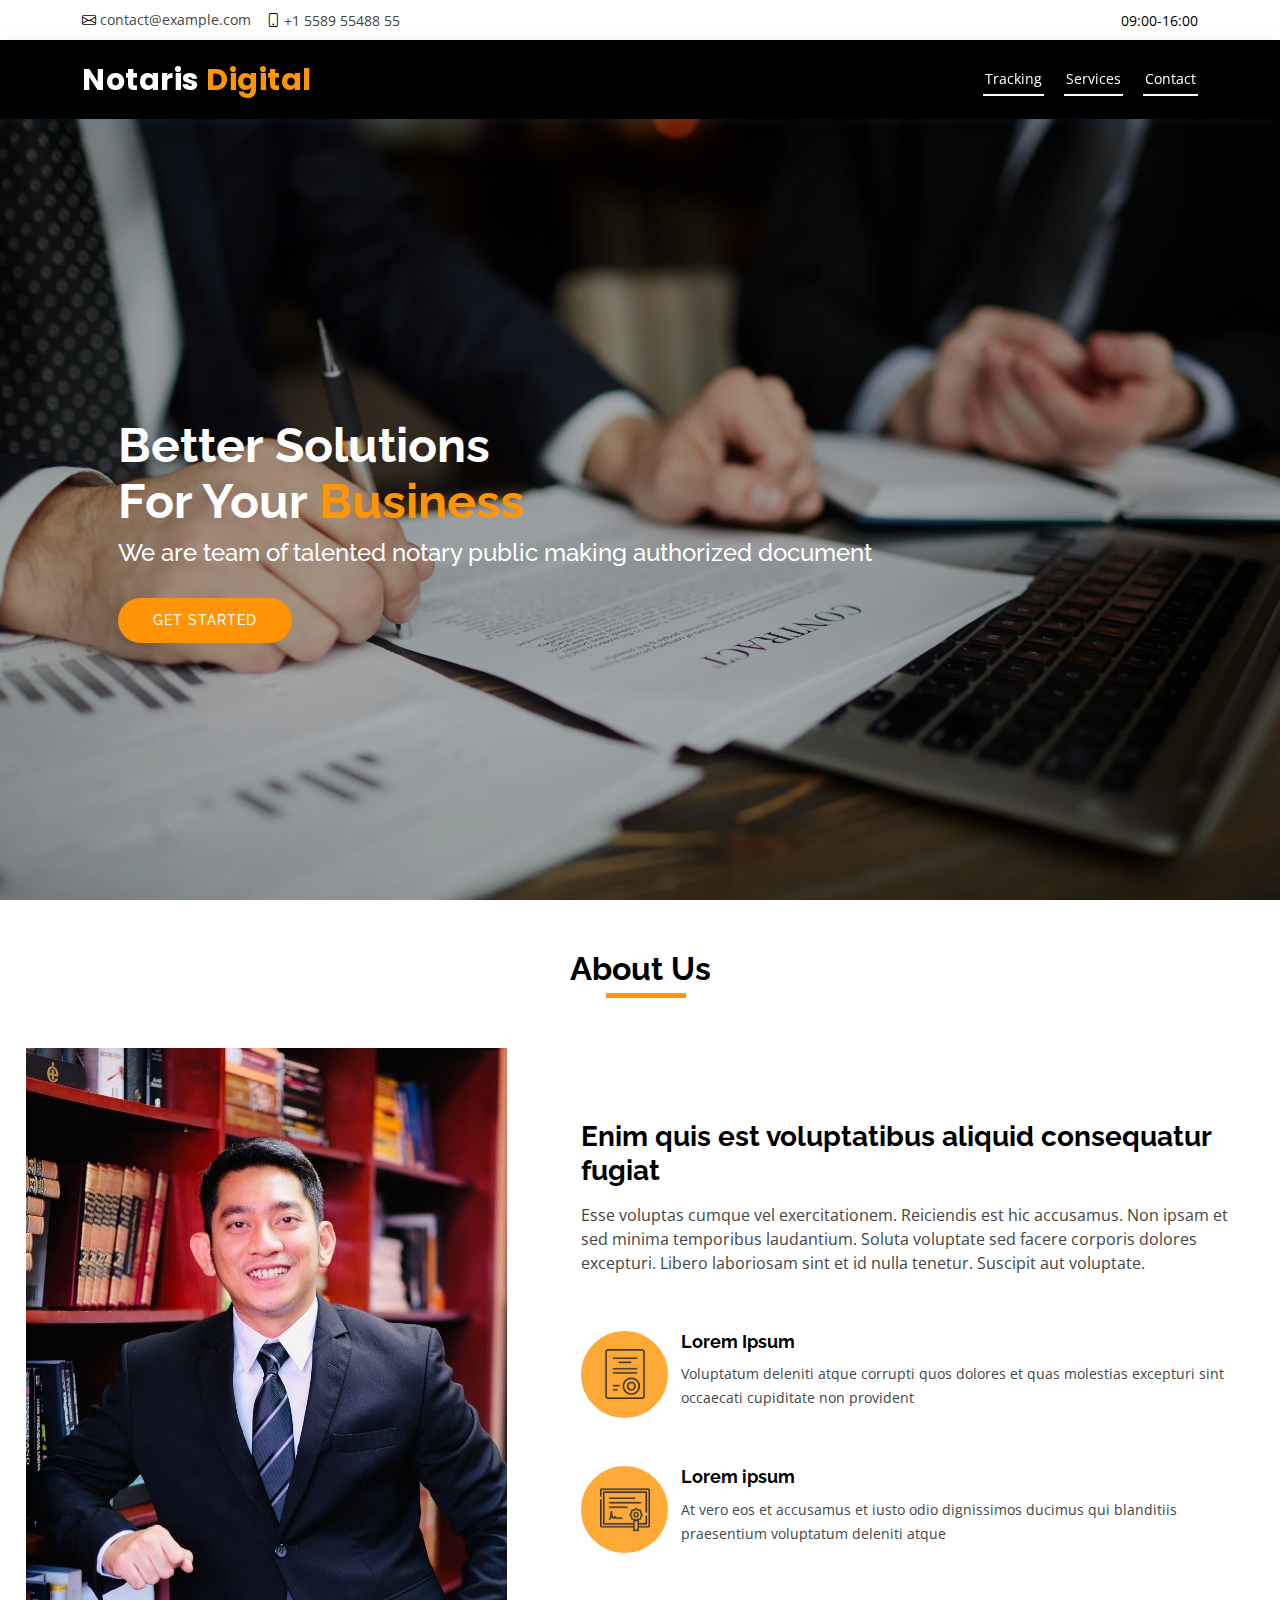
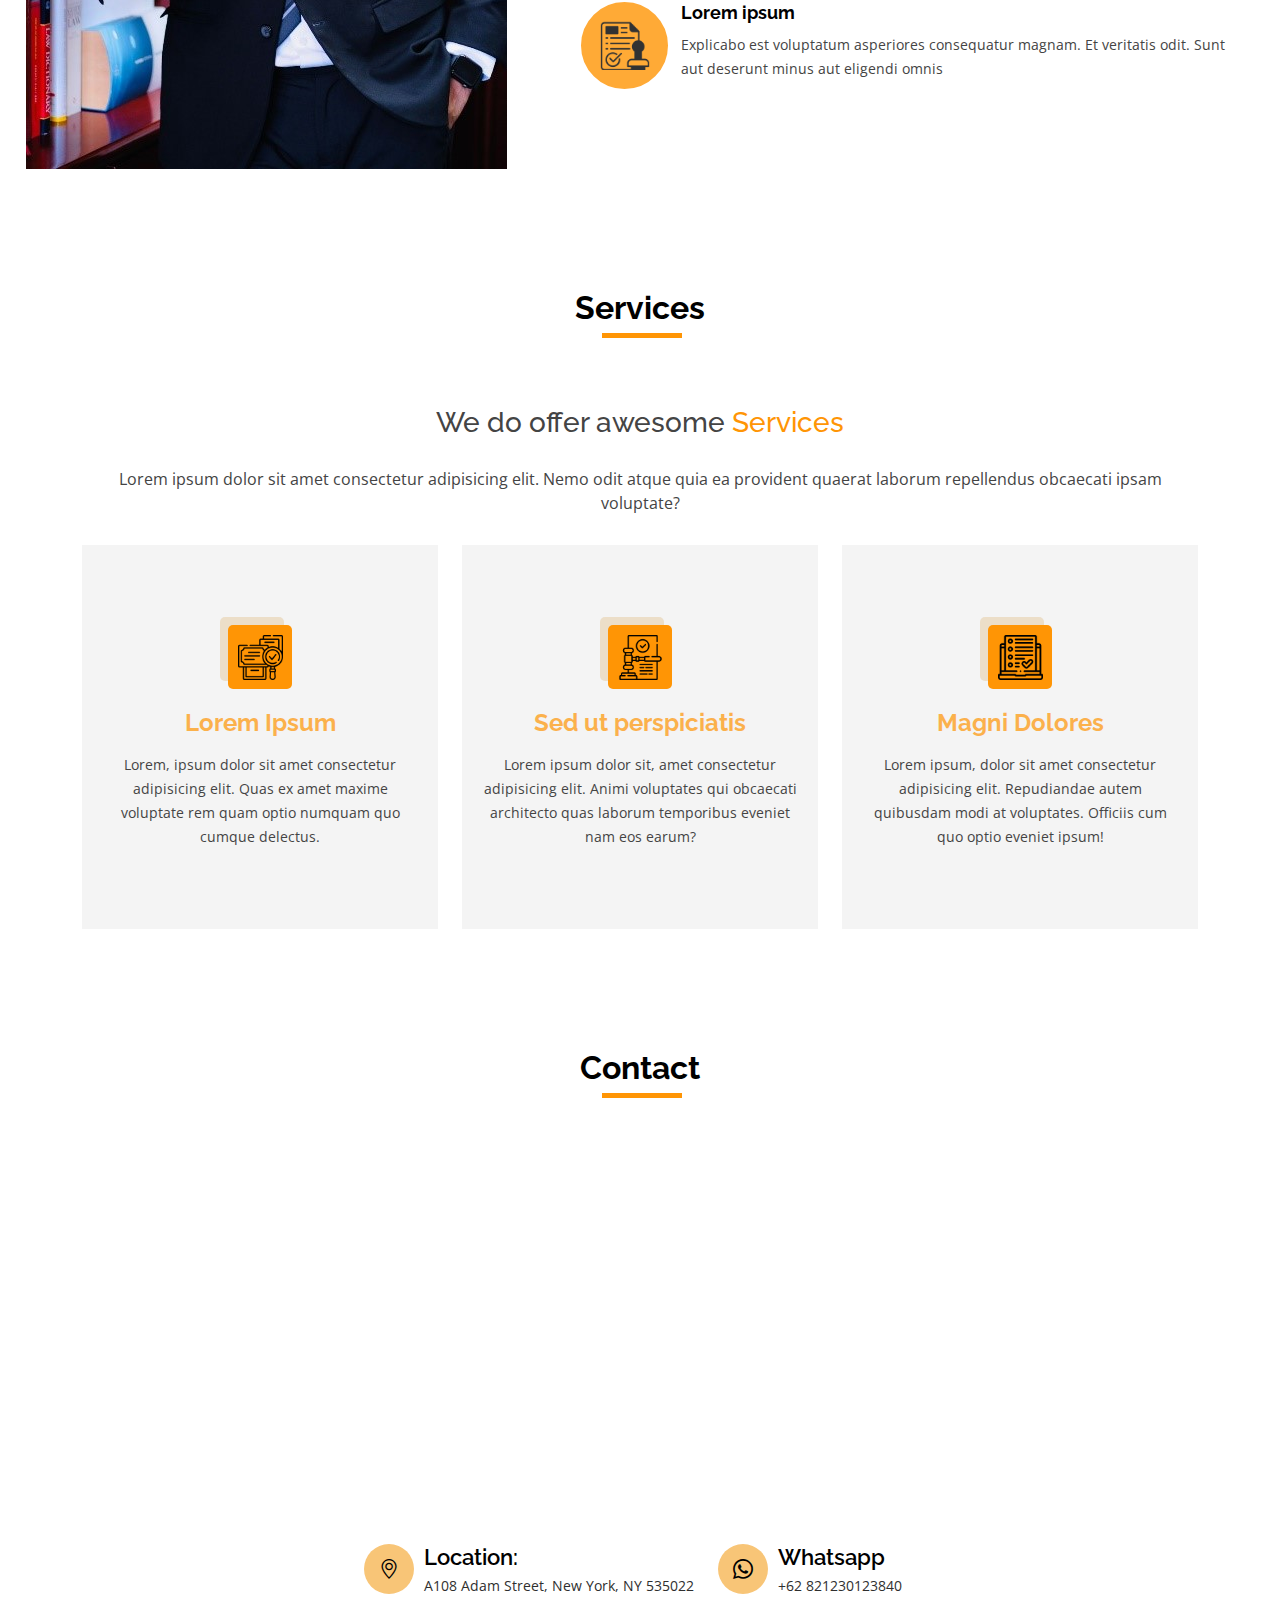
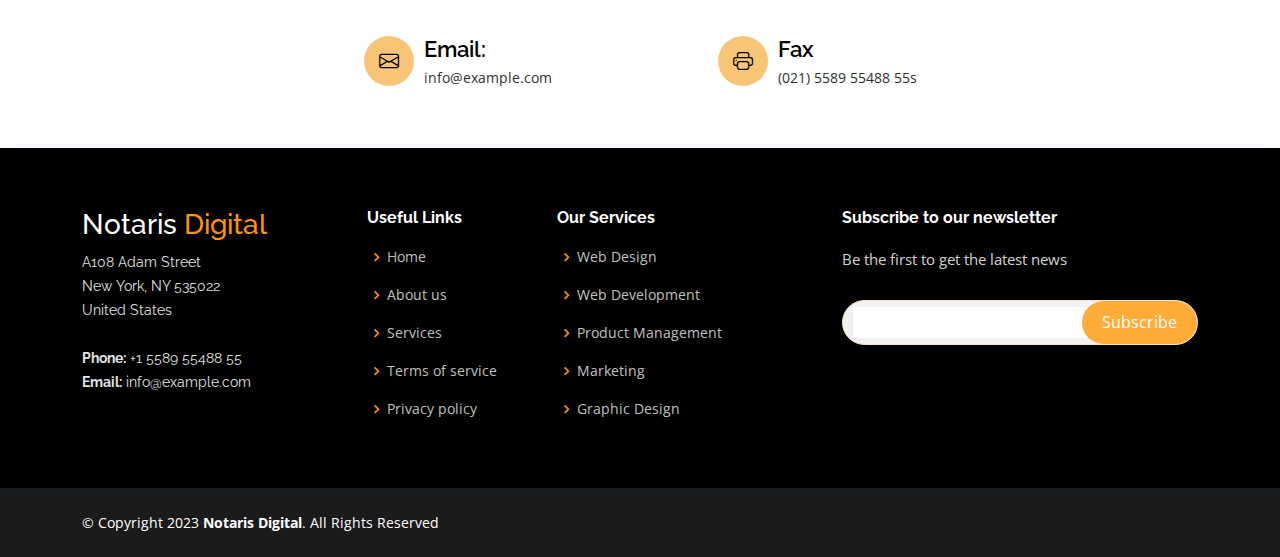
<file: index.html>
<!DOCTYPE html>
<html lang="en">

<head>
  <meta charset="utf-8">
  <meta content="width=device-width, initial-scale=1.0" name="viewport">

  <title>Notaris Digital</title>
  <meta content="" name="description">
  <meta content="" name="keywords">

  <!-- Favicons -->
  <link href="assets/img/favicon.png" rel="icon">
  <link href="assets/img/apple-touch-icon.png" rel="apple-touch-icon">

  <!-- Google Fonts -->
  <link href="https://fonts.googleapis.com/css?family=Open+Sans:300,300i,400,400i,600,600i,700,700i|Raleway:300,300i,400,400i,500,500i,600,600i,700,700i|Poppins:300,300i,400,400i,500,500i,600,600i,700,700i" rel="stylesheet">

  <!-- Vendor CSS Files -->
  <link href="assets/vendor/fontawesome-free/css/all.min.css" rel="stylesheet">
  <link href="assets/vendor/animate.css/animate.min.css" rel="stylesheet">
  <link href="assets/vendor/bootstrap/css/bootstrap.min.css" rel="stylesheet">
  <link href="assets/vendor/bootstrap-icons/bootstrap-icons.css" rel="stylesheet">
  <link href="assets/vendor/boxicons/css/boxicons.min.css" rel="stylesheet">
  <link href="assets/vendor/glightbox/css/glightbox.min.css" rel="stylesheet">
  <link href="assets/vendor/remixicon/remixicon.css" rel="stylesheet">

  <!-- Template Main CSS File -->
  <link href="assets/css/style.css" rel="stylesheet">
</head>

<body>
  <!-- ======= Top Bar ======= -->
  <div id="topbar" class="d-flex align-items-center fixed-top">
    <div class="container d-flex justify-content-between">
      <div class="contact-info d-flex align-items-center">
        <i class="bi bi-envelope"></i> <a href="mailto:contact@example.com">contact@example.com</a>
        <i class="bi bi-phone"></i> +1 5589 55488 55
      </div>
      <div class="d-none d-lg-flex social-links align-items-center">
        <a href="#">09:00-16:00</i></a>
      </div>
    </div>
  </div>
  <!-- ======= End Top Bar ======= -->


  <!-- ======= Header ======= -->
  <header id="header" class="fixed-top">
    <div class="container d-flex align-items-center">

      <h1 class="logo me-auto"><a href="index.html">Notaris <span class="sp">Digital</span></a></h1>
      <!-- Uncomment below if you prefer to use an image logo -->
      <!-- <a href="index.html" class="logo me-auto"><img src="assets/img/logo.png" alt="" class="img-fluid"></a>-->

      <nav id="navbar" class="navbar order-last order-lg-0">
        <ul>
          <li><a class="nav-link scrollto" href="tracking.html">Tracking</a></li>
          <li><a class="nav-link scrollto" href="#services">Services</a></li>
          <li><a class="nav-link scrollto" href="#contact">Contact</a></li>
        </ul>
        <i class="bi bi-list mobile-nav-toggle"></i>
      </nav><!-- .navbar -->
    </div>
  </header><!-- End Header -->

  <!-- ======= Hero Section ======= -->
  <section id="hero" class="d-flex align-items-center">
    <div class="container">
      <h1>Better Solutions</h1>
      <h1>For Your <span class="sp">Business</span></h1>
      <h2>We are team of talented notary public making authorized document</h2>
      <a href="#about" class="btn-get-started scrollto">Get Started</a>
    </div>
  </section><!-- End Hero -->

  <main id="main">

    <!-- ======= About Section ======= -->
    <section id="about" class="about">

      <div class="section-title">
          <h2>About Us</h2>
      </div>
      <div class="container-fluid">
        <div class="row">
          <div class="col-xl-5 col-lg-6 notaris d-flex justify-content-center align-items-stretch position-relative">
            <img src="assets/img/notaris.jpg" alt="">
          </div>

          <div class="col-xl-7 col-lg-6 icon-boxes d-flex flex-column align-items-stretch justify-content-center py-5 px-lg-5">
            <h3>Enim quis est voluptatibus aliquid consequatur fugiat</h3>
            <p>Esse voluptas cumque vel exercitationem. Reiciendis est hic accusamus. Non ipsam et sed minima temporibus laudantium. Soluta voluptate sed facere corporis dolores excepturi. Libero laboriosam sint et id nulla tenetur. Suscipit aut voluptate.</p>

            <div class="icon-box">
              <div class="icon"><img src="assets/img/document1.png" alt="" class="a-img"></div>
              <h4 class="title"><a href="">Lorem Ipsum</a></h4>
              <p class="description">Voluptatum deleniti atque corrupti quos dolores et quas molestias excepturi sint occaecati cupiditate non provident</p>
            </div>

            <div class="icon-box">
              <div class="icon"><img src="assets/img/certificate.png" alt="" class="a-img"></div>
              <h4 class="title"><a href="">Lorem ipsum</a></h4>
              <p class="description">At vero eos et accusamus et iusto odio dignissimos ducimus qui blanditiis praesentium voluptatum deleniti atque</p>
            </div>

            <div class="icon-box">
              <div class="icon"><img src="assets/img/validate1.png" alt="" class="a-img"></div>
              <h4 class="title"><a href="">Lorem ipsum</a></h4>
              <p class="description">Explicabo est voluptatum asperiores consequatur magnam. Et veritatis odit. Sunt aut deserunt minus aut eligendi omnis</p>
            </div>

          </div>
        </div>

      </div>
    </section><!-- End About Section -->

    <!-- ======= Services Section ======= -->
    <section id="services" class="services">
      <div class="container">

        <div class="section-title">
          <h2>Services</h2>
          <br><br>
          <h3>We do offer awesome <span class="sp">Services</span></h3>
          <p>Lorem ipsum dolor sit amet consectetur adipisicing elit. Nemo odit atque quia ea provident quaerat laborum repellendus obcaecati ipsam voluptate?</p>
        </div>

        <div class="row">
          <div class="col-lg-4 col-md-6 d-flex align-items-stretch">
            <div class="icon-box">
              <div class="icon"><img src="assets/img/validate2.png" alt="" class="a-img"></div>
              <h4><a href="">Lorem Ipsum</a></h4>
              <p>Lorem, ipsum dolor sit amet consectetur adipisicing elit. Quas ex amet maxime voluptate rem quam optio numquam quo cumque delectus.</p>
            </div>
          </div>

          <div class="col-lg-4 col-md-6 d-flex align-items-stretch mt-4 mt-md-0">
            <div class="icon-box">
              <div class="icon"><img src="assets/img/1.png" alt="" class="a-img"></div>
              <h4><a href="">Sed ut perspiciatis</a></h4>
              <p>Lorem ipsum dolor sit, amet consectetur adipisicing elit. Animi voluptates qui obcaecati architecto quas laborum temporibus eveniet nam eos earum?</p>
            </div>
          </div>

          <div class="col-lg-4 col-md-6 d-flex align-items-stretch mt-4 mt-lg-0">
            <div class="icon-box">
              <div class="icon"><img src="assets/img/2.png" alt="" class="a-img"></div>
              <h4><a href="">Magni Dolores</a></h4>
              <p>Lorem ipsum, dolor sit amet consectetur adipisicing elit. Repudiandae autem quibusdam modi at voluptates. Officiis cum quo optio eveniet ipsum!</p>
            </div>
          </div>
        </div>

      </div>
    </section><!-- End Services Section -->

    <!-- ======= Contact Section ======= -->
    <section id="contact" class="contact">
      <div class="container">

        <div class="section-title">
          <h2>Contact</h2>
        </div>
      </div>

      <div>
        <iframe style="border:0; width: 100%; height: 350px;" src="https://www.google.com/maps/embed?pb=!1m14!1m8!1m3!1d12097.433213460943!2d-74.0062269!3d40.7101282!3m2!1i1024!2i768!4f13.1!3m3!1m2!1s0x0%3A0xb89d1fe6bc499443!2sDowntown+Conference+Center!5e0!3m2!1smk!2sbg!4v1539943755621" frameborder="0" allowfullscreen></iframe>
      </div>

      <div class="container">
        <div class="row justify-content-md-center">

          <div class="col-auto">
            <div class="info">
              <div class="address">
                <i class="bi bi-geo-alt"></i>
                <h4>Location:</h4>
                <p>A108 Adam Street, New York, NY 535022</p>
              </div>

              <div class="email">
                <i class="bi bi-envelope"></i>
                <h4>Email:</h4>
                <p>info@example.com</p>
              </div>
            </div>
          </div>

          <div class="col-auto">
            <div class="info">
              <div class="whatsapp">
                <i class="bi bi-whatsapp"></i>
                <h4>Whatsapp</h4>
                <p>+62 821230123840</p>
              </div>

              <div class="fax">
                <i class="bi bi-printer"></i>
                <h4>Fax</h4>
                <p>(021) 5589 55488 55s</p>
              </div>
            </div>
          </div>

        </div>

      </div>
    </section><!-- End Contact Section -->

  </main><!-- End #main -->

  <!-- ======= Footer ======= -->
  <footer id="footer">

    <div class="footer-top">
      <div class="container">
        <div class="row">

          <div class="col-lg-3 col-md-6 footer-contact">
            <h3>Notaris <span class="sp">Digital</span></h3>
            <p>
              A108 Adam Street <br>
              New York, NY 535022<br>
              United States <br><br>
              <strong>Phone:</strong> +1 5589 55488 55<br>
              <strong>Email:</strong> info@example.com<br>
            </p>
          </div>

          <div class="col-lg-2 col-md-6 footer-links">
            <h4>Useful Links</h4>
            <ul>
              <li><i class="bx bx-chevron-right"></i> <a href="#hero">Home</a></li>
              <li><i class="bx bx-chevron-right"></i> <a href="#about">About us</a></li>
              <li><i class="bx bx-chevron-right"></i> <a href="#services">Services</a></li>
              <li><i class="bx bx-chevron-right"></i> <a href="#">Terms of service</a></li>
              <li><i class="bx bx-chevron-right"></i> <a href="#">Privacy policy</a></li>
            </ul>
          </div>

          <div class="col-lg-3 col-md-6 footer-links">
            <h4>Our Services</h4>
            <ul>
              <li><i class="bx bx-chevron-right"></i> <a href="#">Web Design</a></li>
              <li><i class="bx bx-chevron-right"></i> <a href="#">Web Development</a></li>
              <li><i class="bx bx-chevron-right"></i> <a href="#">Product Management</a></li>
              <li><i class="bx bx-chevron-right"></i> <a href="#">Marketing</a></li>
              <li><i class="bx bx-chevron-right"></i> <a href="#">Graphic Design</a></li>
            </ul>
          </div>

          <div class="col-lg-4 col-md-6 footer-newsletter">
            <h4>Subscribe to our newsletter</h4>
            <p>Be the first to get the latest news</p>
            <form action="" method="post">
              <input type="email" name="email"><input type="submit" value="Subscribe">
            </form>
          </div>

        </div>
      </div>
    </div>

    <div class="container d-md-flex py-4">

      <div class="me-md-auto text-center text-md-start">
        <div class="copyright">
          &copy; Copyright 2023 <strong><span>Notaris Digital</span></strong>. All Rights Reserved
        </div>
      </div>
    </div>
  </footer><!-- End Footer -->

  <div id="preloader"></div>
  <a href="#" class="back-to-top d-flex align-items-center justify-content-center"><i class="bi bi-arrow-up-short"></i></a>

  <!-- Vendor JS Files -->
  <script src="assets/vendor/bootstrap/js/bootstrap.bundle.min.js"></script>
  <script src="assets/vendor/glightbox/js/glightbox.min.js"></script>


  <!-- Template Main JS File -->
  <script src="assets/js/main.js"></script>

</body>

</html>
</file>
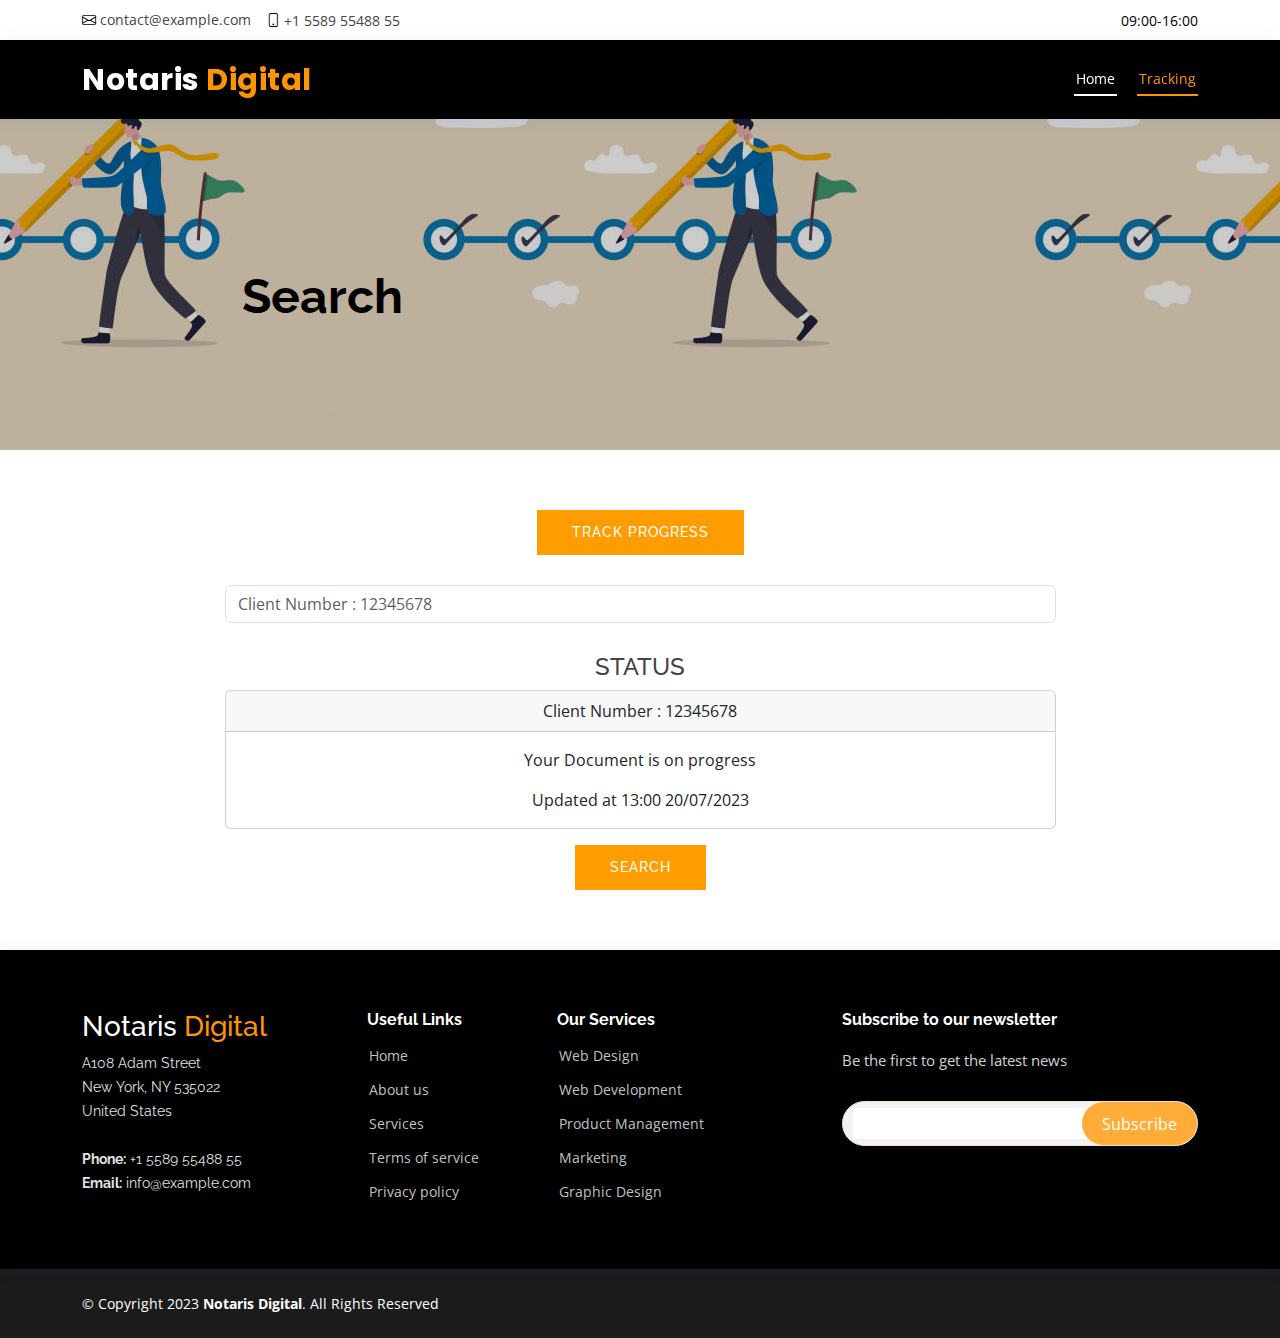
<file: tracking-after.html>
<!DOCTYPE html>
<html lang="en">

<head>
  <meta charset="utf-8">
  <meta content="width=device-width, initial-scale=1.0" name="viewport">

  <title>Track Progress (Client no)</title>
  <meta content="" name="description">
  <meta content="" name="keywords">

  <!-- Favicons -->
  <link href="assets/img/favicon.png" rel="icon">
  <link href="assets/img/apple-touch-icon.png" rel="apple-touch-icon">

  <!-- Google Fonts -->
  <link href="https://fonts.googleapis.com/css?family=Open+Sans:300,300i,400,400i,600,600i,700,700i|Raleway:300,300i,400,400i,500,500i,600,600i,700,700i|Poppins:300,300i,400,400i,500,500i,600,600i,700,700i" rel="stylesheet">

  <!-- Vendor CSS Files -->
  <link href="assets/vendor/fontawesome-free/css/all.min.css" rel="stylesheet">
  <link href="assets/vendor/animate.css/animate.min.css" rel="stylesheet">
  <link href="assets/vendor/bootstrap/css/bootstrap.min.css" rel="stylesheet">
  <link href="assets/vendor/bootstrap-icons/bootstrap-icons.css" rel="stylesheet">

  <!-- Template Main CSS File -->
  <link href="assets/css/style.css" rel="stylesheet">
</head>

<body>
  <!-- ======= Top Bar ======= -->
  <div id="topbar" class="d-flex align-items-center fixed-top">
    <div class="container d-flex justify-content-between">
      <div class="contact-info d-flex align-items-center">
        <i class="bi bi-envelope"></i> <a href="mailto:contact@example.com">contact@example.com</a>
        <i class="bi bi-phone"></i> +1 5589 55488 55
      </div>
      <div class="d-none d-lg-flex social-links align-items-center">
        <a href="#">09:00-16:00</i></a>
      </div>
    </div>
  </div>
  <!-- ======= End Top Bar ======= -->

  <!-- ======= Header ======= -->
  <header id="header" class="fixed-top">
    <div class="container d-flex align-items-center">

      <h1 class="logo me-auto"><a href="index.html">Notaris <span class="sp">Digital</span></a></h1>
      <nav id="navbar" class="navbar order-last order-lg-0">
        <ul>
          <li><a class="nav-link scrollto" href="index.html">Home</a></li>
          <li><a class="nav-link scrollto active" href="tracking.html">Tracking</a></li>
        </ul>
        <i class="bi bi-list mobile-nav-toggle"></i>
      </nav><!-- .navbar -->
    </div>
  </header><!-- End Header -->

  <!-- ======= Hero Section ======= -->
  <section id="hero1" class="d-flex align-items-center">
    <div class="container">
      <h1>Search</h1>
    </div>
  </section><!-- End Hero -->

  <main id="main">
    
    <!--  -->
    <section id="tracking">
        <div class="container text-center">
            <div class="row">
              <div class="col">
              </div>
                <div class="col-9">
                    <a href="" class="btn-get-started scrollto">Track Progress</a>
                    <form action="" method="GET">
                      <input class="form-control" type="text" placeholder="Client Number : 12345678" aria-label="default input example">
                    </form>
                    <h4>STATUS</h4>
                    <div class="card mb-3">
                      <div class="card-header">
                        Client Number : 12345678
                      </div>
                      <div class="card-body">
                        <p class="card-text">Your Document is on progress</p>
                        <p class="card-text">Updated at 13:00 20/07/2023</p>
                      </div>
                    </div>
                    <a href="#" class="btn-get-started scrollto">search</a>
                </div>
                <div class="col">
              </div>
            </div>
        </div>
    </section>
    <!--  -->

  </main><!-- End #main -->

  <!-- ======= Footer ======= -->
  <footer id="footer">

    <div class="footer-top">
      <div class="container">
        <div class="row">

          <div class="col-lg-3 col-md-6 footer-contact">
            <h3>Notaris <span class="sp">Digital</span></h3>
            <p>
              A108 Adam Street <br>
              New York, NY 535022<br>
              United States <br><br>
              <strong>Phone:</strong> +1 5589 55488 55<br>
              <strong>Email:</strong> info@example.com<br>
            </p>
          </div>

          <div class="col-lg-2 col-md-6 footer-links">
            <h4>Useful Links</h4>
            <ul>
              <li><i class="bx bx-chevron-right"></i> <a href="index.html">Home</a></li>
              <li><i class="bx bx-chevron-right"></i> <a href="#">About us</a></li>
              <li><i class="bx bx-chevron-right"></i> <a href="#">Services</a></li>
              <li><i class="bx bx-chevron-right"></i> <a href="#">Terms of service</a></li>
              <li><i class="bx bx-chevron-right"></i> <a href="#">Privacy policy</a></li>
            </ul>
          </div>

          <div class="col-lg-3 col-md-6 footer-links">
            <h4>Our Services</h4>
            <ul>
              <li><i class="bx bx-chevron-right"></i> <a href="#">Web Design</a></li>
              <li><i class="bx bx-chevron-right"></i> <a href="#">Web Development</a></li>
              <li><i class="bx bx-chevron-right"></i> <a href="#">Product Management</a></li>
              <li><i class="bx bx-chevron-right"></i> <a href="#">Marketing</a></li>
              <li><i class="bx bx-chevron-right"></i> <a href="#">Graphic Design</a></li>
            </ul>
          </div>

          <div class="col-lg-4 col-md-6 footer-newsletter">
            <h4>Subscribe to our newsletter</h4>
            <p>Be the first to get the latest news</p>
            <form action="" method="post">
              <input type="email" name="email"><input type="submit" value="Subscribe">
            </form>
          </div>

        </div>
      </div>
    </div>

    <div class="container d-md-flex py-4">

      <div class="me-md-auto text-center text-md-start">
        <div class="copyright">
          &copy; Copyright 2023 <strong><span>Notaris Digital</span></strong>. All Rights Reserved
        </div>
      </div>
    </div>
  </footer><!-- End Footer -->

  <div id="preloader"></div>
  <a href="#" class="back-to-top d-flex align-items-center justify-content-center"><i class="bi bi-arrow-up-short"></i></a>

  <!-- Vendor JS Files -->
  <script src="assets/vendor/bootstrap/js/bootstrap.bundle.min.js"></script>
  <script src="assets/vendor/glightbox/js/glightbox.min.js"></script>


  <!-- Template Main JS File -->
  <script src="assets/js/main.js"></script>

</body>

</html>
</file>
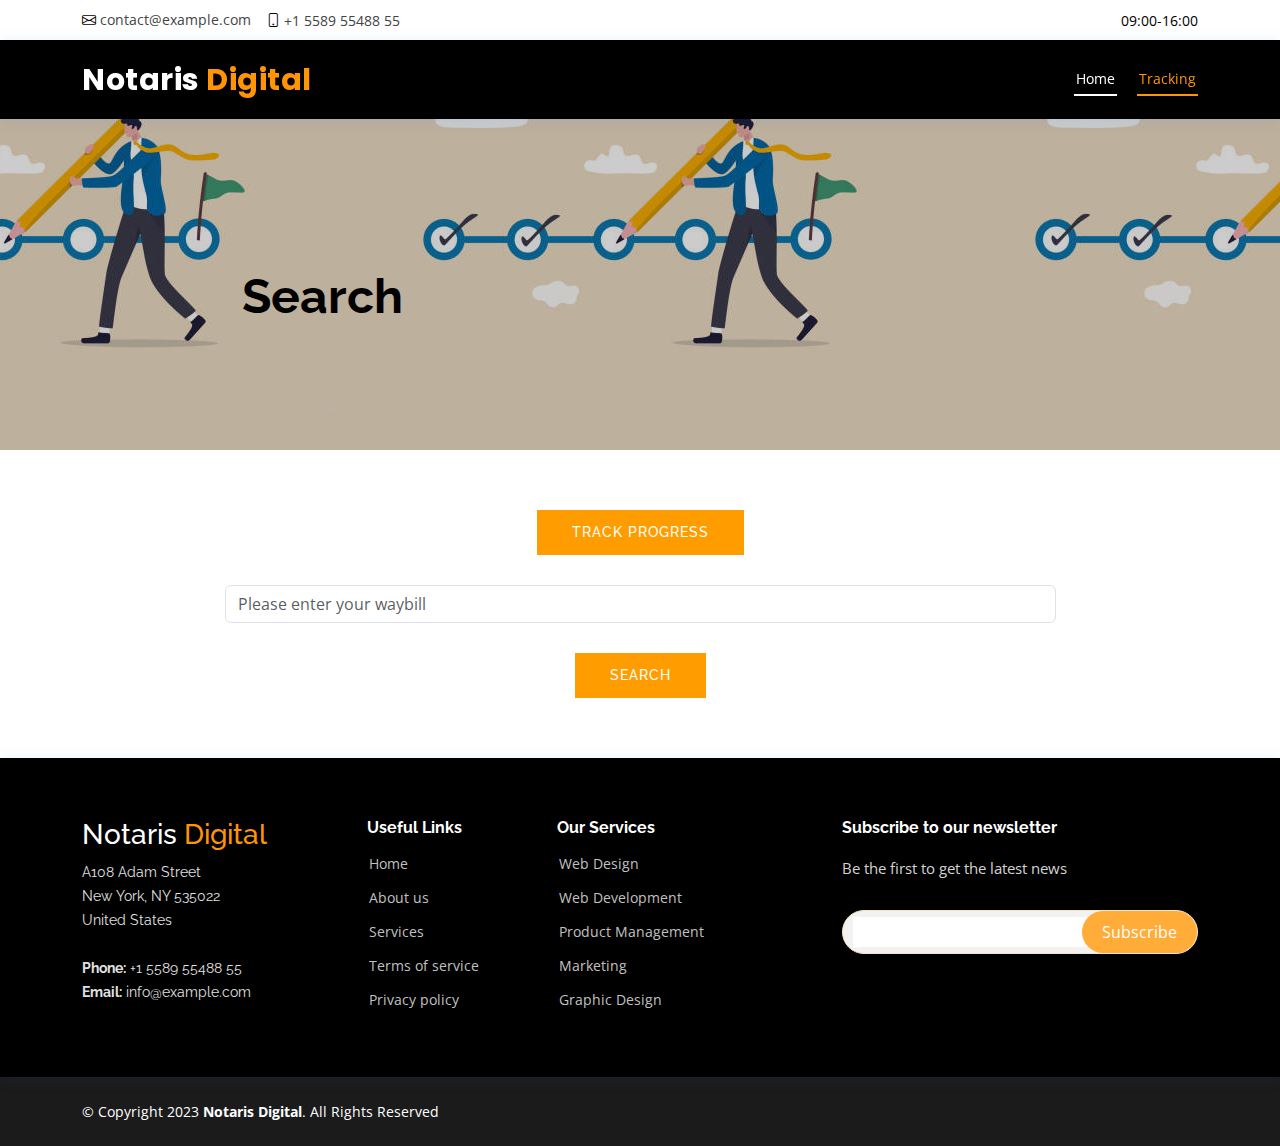
<file: tracking.html>
<!DOCTYPE html>
<html lang="en">

<head>
  <meta charset="utf-8">
  <meta content="width=device-width, initial-scale=1.0" name="viewport">

  <title>Track Progress</title>
  <meta content="" name="description">
  <meta content="" name="keywords">

  <!-- Favicons -->
  <link href="assets/img/favicon.png" rel="icon">
  <link href="assets/img/apple-touch-icon.png" rel="apple-touch-icon">

  <!-- Google Fonts -->
  <link href="https://fonts.googleapis.com/css?family=Open+Sans:300,300i,400,400i,600,600i,700,700i|Raleway:300,300i,400,400i,500,500i,600,600i,700,700i|Poppins:300,300i,400,400i,500,500i,600,600i,700,700i" rel="stylesheet">

  <!-- Vendor CSS Files -->
  <link href="assets/vendor/fontawesome-free/css/all.min.css" rel="stylesheet">
  <link href="assets/vendor/animate.css/animate.min.css" rel="stylesheet">
  <link href="assets/vendor/bootstrap/css/bootstrap.min.css" rel="stylesheet">
  <link href="assets/vendor/bootstrap-icons/bootstrap-icons.css" rel="stylesheet">

  <!-- Template Main CSS File -->
  <link href="assets/css/style.css" rel="stylesheet">
</head>

<body>
  <!-- ======= Top Bar ======= -->
  <div id="topbar" class="d-flex align-items-center fixed-top">
    <div class="container d-flex justify-content-between">
      <div class="contact-info d-flex align-items-center">
        <i class="bi bi-envelope"></i> <a href="mailto:contact@example.com">contact@example.com</a>
        <i class="bi bi-phone"></i> +1 5589 55488 55
      </div>
      <div class="d-none d-lg-flex social-links align-items-center">
        <a href="#">09:00-16:00</i></a>
      </div>
    </div>
  </div>
  <!-- ======= End Top Bar ======= -->

  <!-- ======= Header ======= -->
  <header id="header" class="fixed-top">
    <div class="container d-flex align-items-center">

      <h1 class="logo me-auto"><a href="index.html">Notaris <span class="sp">Digital</span></a></h1>
      <!-- Uncomment below if you prefer to use an image logo -->
      <!-- <a href="index.html" class="logo me-auto"><img src="assets/img/logo.png" alt="" class="img-fluid"></a>-->

      <nav id="navbar" class="navbar order-last order-lg-0">
        <ul>
          <li><a class="nav-link scrollto" href="index.html">Home</a></li>
          <li><a class="nav-link scrollto active" href="tracking.html">Tracking</a></li>
        </ul>
        <i class="bi bi-list mobile-nav-toggle"></i>
      </nav><!-- .navbar -->
    </div>
  </header><!-- End Header -->

  <!-- ======= Hero Section ======= -->
  <section id="hero1" class="d-flex align-items-center">
    <div class="container">
      <h1>Search</h1>
    </div>
  </section><!-- End Hero -->

  <main id="main">
    
    <!--  -->
    <section id="tracking">
        <div class="container text-center">
            <div class="row">
              <div class="col">
              </div>
                <div class="col-9">
                    <a href="" class="btn-get-started scrollto">Track Progress</a>
                    <form action="" method="GET">
                      <input class="form-control" type="text" placeholder="Please enter your waybill" aria-label="default input example">
                    </form>
                    <a href="#" class="btn-get-started scrollto">search</a>
                </div>
                <div class="col">
              </div>
            </div>
        </div>
    </section>
    <!--  -->

  </main><!-- End #main -->

  <!-- ======= Footer ======= -->
  <footer id="footer">

    <div class="footer-top">
      <div class="container">
        <div class="row">

          <div class="col-lg-3 col-md-6 footer-contact">
            <h3>Notaris <span class="sp">Digital</span></h3>
            <p>
              A108 Adam Street <br>
              New York, NY 535022<br>
              United States <br><br>
              <strong>Phone:</strong> +1 5589 55488 55<br>
              <strong>Email:</strong> info@example.com<br>
            </p>
          </div>

          <div class="col-lg-2 col-md-6 footer-links">
            <h4>Useful Links</h4>
            <ul>
              <li><i class="bx bx-chevron-right"></i> <a href="index.html">Home</a></li>
              <li><i class="bx bx-chevron-right"></i> <a href="#">About us</a></li>
              <li><i class="bx bx-chevron-right"></i> <a href="#">Services</a></li>
              <li><i class="bx bx-chevron-right"></i> <a href="#">Terms of service</a></li>
              <li><i class="bx bx-chevron-right"></i> <a href="#">Privacy policy</a></li>
            </ul>
          </div>

          <div class="col-lg-3 col-md-6 footer-links">
            <h4>Our Services</h4>
            <ul>
              <li><i class="bx bx-chevron-right"></i> <a href="#">Web Design</a></li>
              <li><i class="bx bx-chevron-right"></i> <a href="#">Web Development</a></li>
              <li><i class="bx bx-chevron-right"></i> <a href="#">Product Management</a></li>
              <li><i class="bx bx-chevron-right"></i> <a href="#">Marketing</a></li>
              <li><i class="bx bx-chevron-right"></i> <a href="#">Graphic Design</a></li>
            </ul>
          </div>

          <div class="col-lg-4 col-md-6 footer-newsletter">
            <h4>Subscribe to our newsletter</h4>
            <p>Be the first to get the latest news</p>
            <form action="" method="post">
              <input type="email" name="email"><input type="submit" value="Subscribe">
            </form>
          </div>

        </div>
      </div>
    </div>

    <div class="container d-md-flex py-4">

      <div class="me-md-auto text-center text-md-start">
        <div class="copyright">
          &copy; Copyright 2023 <strong><span>Notaris Digital</span></strong>. All Rights Reserved
        </div>
      </div>
    </div>
  </footer><!-- End Footer -->

  <div id="preloader"></div>
  <a href="#" class="back-to-top d-flex align-items-center justify-content-center"><i class="bi bi-arrow-up-short"></i></a>

  <!-- Vendor JS Files -->
  <script src="assets/vendor/bootstrap/js/bootstrap.bundle.min.js"></script>
  <script src="assets/vendor/glightbox/js/glightbox.min.js"></script>


  <!-- Template Main JS File -->
  <script src="assets/js/main.js"></script>

</body>

</html>
</file>
<file: assets/css/style.css>
/*--------------------------------------------------------------
# General
--------------------------------------------------------------*/
body {
  font-family: "Open Sans", sans-serif;
  color: #444444;
}

a {
  color: #ffbf67;
  text-decoration: none;
}

a:hover {
  color: #FF9505;
  text-decoration: none;
}

h1,
h2,
h3,
h4,
h5,
h6 {
  font-family: "Raleway", sans-serif;
}

/*--------------------------------------------------------------
# Preloader
--------------------------------------------------------------*/
#preloader {
  position: fixed;
  top: 0;
  left: 0;
  right: 0;
  bottom: 0;
  z-index: 9999;
  overflow: hidden;
  background: #fff;
}

#preloader:before {
  content: "";
  position: fixed;
  top: calc(50% - 30px);
  left: calc(50% - 30px);
  border: 6px solid #ffcd86;
  border-top-color: #FF9505;
  border-radius: 50%;
  width: 60px;
  height: 60px;
  animation: animate-preloader 1s linear infinite;
}

@keyframes animate-preloader {
  0% {
    transform: rotate(0deg);
  }

  100% {
    transform: rotate(360deg);
  }
}

/*--------------------------------------------------------------
# Back to top button
--------------------------------------------------------------*/
.back-to-top {
  position: fixed;
  visibility: hidden;
  opacity: 0;
  right: 15px;
  bottom: 15px;
  z-index: 996;
  background: #ffb650;
  width: 40px;
  height: 40px;
  border-radius: 4px;
  transition: all 0.4s;
}

.back-to-top i {
  font-size: 28px;
  color: #fff;
  line-height: 0;
}

.back-to-top:hover {
  background: #FF9505;
  color: #fff;
}

.back-to-top.active {
  visibility: visible;
  opacity: 1;
}

.datepicker-dropdown {
  padding: 20px !important;
}

/*--------------------------------------------------------------
# Top Bar
--------------------------------------------------------------*/
#topbar {
  background: #fff;
  height: 40px;
  font-size: 14px;
  transition: all 0.5s;
  z-index: 996;
}

#topbar.topbar-scrolled {
  top: -40px;
}

#topbar .contact-info a {
  line-height: 1;
  color: #444444;
  transition: 0.3s;
}

#topbar .contact-info a:hover {
  color: #FF9505;
}

#topbar .contact-info i {
  color: #000000;
  padding-right: 4px;
  margin-left: 15px;
  line-height: 0;
}

#topbar .contact-info i:first-child {
  margin-left: 0;
}

#topbar .social-links a {
  color: #000000;
  padding-left: 15px;
  display: inline-block;
  line-height: 1px;
  transition: 0.3s;
}

#topbar .social-links a:hover {
  color: #000000;
}

#topbar .social-links a:first-child {
  border-left: 0;
}

/*--------------------------------------------------------------
# Header
--------------------------------------------------------------*/
#header {
  background: #000000;
  transition: all 0.5s;
  z-index: 997;
  padding: 15px 0;
  top: 40px;
  box-shadow: 0px 2px 15px rgba(25, 119, 204, 0.1);
}

#header.header-scrolled {
  top: 0;
}

#header .logo {
  font-size: 30px;
  margin: 0;
  padding: 0;
  line-height: 1;
  font-weight: 700;
  letter-spacing: 0.5px;
  font-family: "Poppins", sans-serif;
}

#header .logo a {
  color: #ffffff;
}

#header .logo img {
  max-height: 40px;
}

/*--------------------------------------------------------------
# Navigation Menu
--------------------------------------------------------------*/
/**
* Desktop Navigation 
*/
.navbar {
  padding: 0;
}

.navbar ul {
  margin: 0;
  padding: 0;
  display: flex;
  list-style: none;
  align-items: center;
}

.navbar li {
  position: relative;
}

.navbar>ul>li {
  position: relative;
  white-space: nowrap;
  padding: 8px 0 8px 20px;
}

.navbar a,
.navbar a:focus {
  display: flex;
  align-items: center;
  justify-content: space-between;
  font-size: 14px;
  color: #ffffff;
  white-space: nowrap;
  transition: 0.3s;
  border-bottom: 2px solid #fff;
  padding: 5px 2px;
}

.navbar a i,
.navbar a:focus i {
  font-size: 12px;
  line-height: 0;
  margin-left: 5px;
}

.navbar a:hover,
.navbar .active,
.navbar .active:focus,
.navbar li:hover>a {
  color: #FF9505;
  border-color: #FF9505;
}

.sp{
  color: #FF9505;
}


/**
* Mobile Navigation 
*/
.mobile-nav-toggle {
  color: #ba7719;
  font-size: 28px;
  cursor: pointer;
  display: none;
  line-height: 0;
  transition: 0.5s;
}

.mobile-nav-toggle.bi-x {
  color: #fff;
}

@media (max-width: 991px) {
  .mobile-nav-toggle {
    display: block;
  }

  .navbar ul {
    display: none;
  }
}

.navbar-mobile {
  position: fixed;
  overflow: hidden;
  top: 0;
  right: 0;
  left: 0;
  bottom: 0;
  background: rgba(28, 47, 65, 0.9);
  transition: 0.3s;
  z-index: 999;
}

.navbar-mobile .mobile-nav-toggle {
  position: absolute;
  top: 15px;
  right: 15px;
}

.navbar-mobile ul {
  display: block;
  position: absolute;
  top: 55px;
  right: 15px;
  bottom: 15px;
  left: 15px;
  padding: 10px 0;
  background-color: #fff;
  overflow-y: auto;
  transition: 0.3s;
}

.navbar-mobile>ul>li {
  padding: 0;
}

.navbar-mobile a,
.navbar-mobile a:focus {
  padding: 10px 20px;
  font-size: 15px;
  color: #b67315;
  border: none;
}

.navbar-mobile a:hover,
.navbar-mobile .active,
.navbar-mobile li:hover>a {
  color: #FF9505;
}

.navbar-mobile .getstarted,
.navbar-mobile .getstarted:focus {
  margin: 15px;
}

/*--------------------------------------------------------------
# Hero Section
--------------------------------------------------------------*/
@media (min-width: 1024px) {
  #hero1 {
    height: 20vh;
    background-repeat: no-repeat;
  }

  #hero1 h1 {
    padding-left: 40px;
    padding-top: 150px;
  }
}

#hero1{
  width: 100%;
  height: 50vh;
  background: linear-gradient(rgba(0,0,0,.2), rgba(0,0,0,.2)), url("../img/progress.jpg") top center;
}

#hero1 h1 {
  margin-left: 120px;
  font-size: 48px;
  font-weight: 700;
  line-height: 56px;
  color: #000000;
}

@media (max-width: 992px) {
  #hero1 {
    margin-bottom: 0;
    height: 30vh;
  }
  
  #hero1 h1 {
    padding-top: 5rem;
    font-size: 28px;
    line-height: 36px;
  }
}

@media (max-height: 600px) {
  #hero1 {
    height: 50vh;
  }
}

#hero {
  width: 100%;
  height: 100vh;
  background: linear-gradient(rgba(0,0,0,.3), rgba(0,0,0,.3)), url("../img/bg-5.webp") top center;
  background-size: cover;
  margin-bottom: -200px;
}

#hero .container {
  position: relative;
  padding-left: 3rem;
  padding-top: 10rem;
}

#hero h1 {
  margin: 0;
  font-size: 48px;
  font-weight: 700;
  line-height: 56px;
  color: #ffffff;
}

#hero h2 {
  color: #ffffff;
  margin: 10px 0 0 0;
  font-size: 24px;
}

#hero .btn-get-started {
  font-family: "Raleway", sans-serif;
  text-transform: uppercase;
  font-weight: 500;
  font-size: 14px;
  letter-spacing: 1px;
  display: inline-block;
  padding: 12px 35px;
  margin-top: 30px;
  border-radius: 50px;
  transition: 0.5s;
  color: #fff;
  background: #FF9505;
}

@media (min-width: 1024px) {
  #hero {
    background-attachment: fixed;
  }
}

@media (max-width: 992px) {
  #hero {
    margin-bottom: 0;
    height: 100vh;
  }

  #hero .container {
    padding-bottom: 63px;
  }

  #hero h1 {
    font-size: 28px;
    line-height: 36px;
  }

  #hero h2 {
    font-size: 18px;
    line-height: 24px;
    margin-bottom: 30px;
  }
}

@media (max-height: 600px) {
  #hero {
    height: 110vh;
  }
}

/*--------------------------------------------------------------
# Sections General
--------------------------------------------------------------*/
section {
  padding: 60px 0;
  overflow: hidden;
}

.section-bg {
  background-color: #f1f7fd;
}

.section-title {
  text-align: center;
  padding-bottom: 30px;
}

.section-title h2 {
  font-size: 32px;
  font-weight: bold;
  margin-bottom: 15px;
  padding-bottom: 15px;
  position: relative;
  color: #000000;
}

.section-title h2::before {
  content: "";
  position: absolute;
  display: block;
  width: 80px;
  height: 5px;
  background: #FF9505;
  bottom: 5px;
  left: calc(52% - 60px);
}

.section-title p {
  margin-bottom: 0;
}

/*--------------------------------------------------------------
# Tracking
--------------------------------------------------------------*/
#tracking .btn-get-started {
  font-family: "Raleway", sans-serif;
  text-transform: uppercase;
  font-weight: 500;
  font-size: 14px;
  letter-spacing: 1px;
  display: inline-block;
  padding: 12px 35px;
  color: #fff;
  background:rgb(255, 157, 0);
}

#tracking .form-control{
  margin-top: 30px;
  margin-bottom: 30px;
}

/*--------------------------------------------------------------
# About
--------------------------------------------------------------*/
.about .icon-boxes h4 {
  font-size: 18px;
  color: #FF9505;
  margin-bottom: 15px;
}

.about .icon-boxes h3 {
  font-size: 28px;
  font-weight: 700;
  color: #000000;
  margin-bottom: 15px;
}

.about .icon-box {
  margin-top: 40px;
}

.about .icon-box .icon {
  float: left;
  display: flex;
  align-items: center;
  justify-content: center;
  width: 87px;
  height: 87px;
  opacity: 0.8;
  background-color: #FF9505;
  border: 2px solid #FF9505; 
  border-radius: 50px;
  transition: 0.5s;
}

.about .icon-box .icon i {
  color: #000000;
  font-size: 32px;
}

.about .icon-box .icon .a-img {
  height: 50px;
  width: 50px;
  color: #000000;
}

/* .about .icon-box:hover .icon {
  background: #FF9505;
  border-color: #FF9505;
}

.about .icon-box:hover .icon i {
  color: #fff;
} */

.about .icon-box .title {
  color: #000000;
  margin-left: 100px;
  font-weight: 700;
  margin-bottom: 10px;
  font-size: 18px;
}

.about .icon-box .title a {
  color: #000000;
  transition: 0.3s;
}

/* .about .icon-box .title a:hover {
  color: #1977cc;
} */

.about .icon-box .description {
  margin-left: 100px;
  line-height: 24px;
  font-size: 14px;
}

.about .notaris {
  min-height: 200px;
}

@media (min-width: 1024px) {
  .about {
    padding-top: 250px;
  }
}

/*--------------------------------------------------------------
# Services
--------------------------------------------------------------*/
.services .icon-box {
  text-align: center;
  padding: 80px 20px;
  transition: all ease-in-out 0.3s;
}

.services .section-title p{
  text-align: center;
  /* padding-left: 150px;
  padding-right: 150px; */
  padding-top: 20px;
}

.services .icon-box .icon {
  margin: 0 auto;
  width: 64px;
  height: 64px;
  background: #FF9505;
  border-radius: 5px;
  transition: all 0.3s ease-out 0s;
  display: flex;
  align-items: center;
  justify-content: center;
  margin-bottom: 20px;
  transform-style: preserve-3d;
  position: relative;
  z-index: 2;
}

.services .icon-box .icon .a-img {
  color: #fff;
  height: 45px;
  width: 45px;
  font-size: 28px;
  transition: ease-in-out 0.3s;
}

.services .icon-box .icon::before {
  position: absolute;
  content: "";
  left: -8px;
  top: -8px;
  height: 100%;
  width: 100%;
  background: rgba(204, 135, 25, 0.2);
  border-radius: 5px;
  transition: all 0.3s ease-out 0s;
  transform: translateZ(-1px);
  z-index: -1;
}

.services .icon-box h4 {
  font-weight: 700;
  margin-bottom: 15px;
  font-size: 24px;
}

.services .icon-box h4 a {
  opacity: 0.7;
  color: #FF9505;
}

.services .icon-box p {
  line-height: 24px;
  font-size: 14px;
  margin-bottom: 0;
}
.services .icon-box{
  background-color: #f4f4f4;
}

.services .icon-box:hover {
  opacity: 0.8;
  background: #FF9505;
  border-color: #FF9505;
}

.services .icon-box:hover .icon {
  background: #fff;
}

.services .icon-box:hover .icon .a-img {
  color: #FF9505;
}

.services .icon-box:hover .icon::before {
  background: rgba(255, 255, 255, 0.3);
}

.services .icon-box:hover h4 a,
.services .icon-box:hover p {
  color: #fff;
}


/*--------------------------------------------------------------
# Contact
--------------------------------------------------------------*/
.contact .info {
  width: 100%;
  background: #fff;
}

.contact .info i {
  font-size: 20px;
  color: #000000;
  float: left;
  width: 50px;
  height: 50px;
  background: #f8c577;;
  display: flex;
  justify-content: center;
  align-items: center;
  border-radius: 50px;
  transition: all 0.3s ease-in-out;
}

.contact .info h4 {
  padding: 0 0 0 60px;
  font-size: 22px;
  font-weight: 600;
  margin-bottom: 5px;
  color: #000000;
}

.contact .info p {
  padding: 0 0 0 60px;
  margin-bottom: 0;
  font-size: 14px;
  color: #2f2f2f;
}

.contact .info{
  margin-top: 40px;
}

.contact .info .email{
  margin-top: 40px;
}

.contact .info .fax {
  margin-top : 40px;
}

.contact .info .email:hover i,
.contact .info .address:hover i,
.contact .info .whatsapp:hover i,
.contact .info .fax:hover i {
  background: #FF9505;;
  color: #fff;
}

/*--------------------------------------------------------------
# Footer
--------------------------------------------------------------*/
#footer {
  color: #ffffff;
  font-size: 14px;
  background: #1b1b1b;
}

#footer .footer-top {
  padding: 60px 0 30px 0;
  background: #000000;
  box-shadow: 0px 2px 15px rgba(25, 119, 204, 0.1);
}

#footer .footer-top .footer-contact {
  margin-bottom: 30px;
}

#footer .footer-top .footer-contact h4 {
  font-size: 22px;
  margin: 0 0 30px 0;
  padding: 2px 0 2px 0;
  line-height: 1;
  font-weight: 700;
}

#footer .footer-top .footer-contact p {
  font-size: 14px;
  line-height: 24px;
  margin-bottom: 0;
  font-family: "Raleway", sans-serif;
  color: #e1e1e1;
}

#footer .footer-top h4 {
  font-size: 16px;
  font-weight: bold;
  color: rgb(255, 255, 255);
  position: relative;
  padding-bottom: 12px;
}

#footer .footer-top .footer-links {
  margin-bottom: 30px;
}

#footer .footer-top .footer-links ul {
  list-style: none;
  padding: 0;
  margin: 0;
}

#footer .footer-top .footer-links ul i {
  padding-right: 2px;
  color: #FF9505;
  font-size: 18px;
  line-height: 1;
}

#footer .footer-top .footer-links ul li {
  padding: 10px 0;
  display: flex;
  align-items: center;
}

#footer .footer-top .footer-links ul li:first-child {
  padding-top: 0;
}

#footer .footer-top .footer-links ul a {
  color: #c1c1c1;
  transition: 0.3s;
  display: inline-block;
  line-height: 1;
}

#footer .footer-top .footer-links ul a:hover {
  text-decoration: none;
  color: #ffffff;
}

#footer .footer-newsletter {
  font-size: 15px;
}

#footer .footer-newsletter h4 {
  font-size: 16px;
  font-weight: bold;
  color: #ffffff;
  position: relative;
  padding-bottom: 12px;
}

#footer .footer-newsletter p {
  color: #d3d3d3;
}

#footer .footer-newsletter form {
  margin-top: 30px;
  background: #F2F2F2;
  padding: 6px 10px;
  position: relative;
  border-radius: 50px;
  text-align: left;
  border: 1px solid #f7e5bf;
}

#footer .footer-newsletter form input[type=email] {
  border: 0;
  padding: 4px 8px;
  width: calc(100% - 100px);
}

#footer .footer-newsletter form input[type=submit] {
  position: absolute;
  top: 0;
  right: 0;
  bottom: 0;
  border: 0;
  background: none;
  font-size: 16px;
  padding: 0 20px;
  background: #ffac38;
  color: #fff;
  transition: 0.3s;
  border-radius: 50px;
}

#footer .footer-newsletter form input[type=submit]:hover {
  background: #FF9505;
}

#footer .credits {
  padding-top: 5px;
  font-size: 13px;
  color: #444444;
}
</file>
